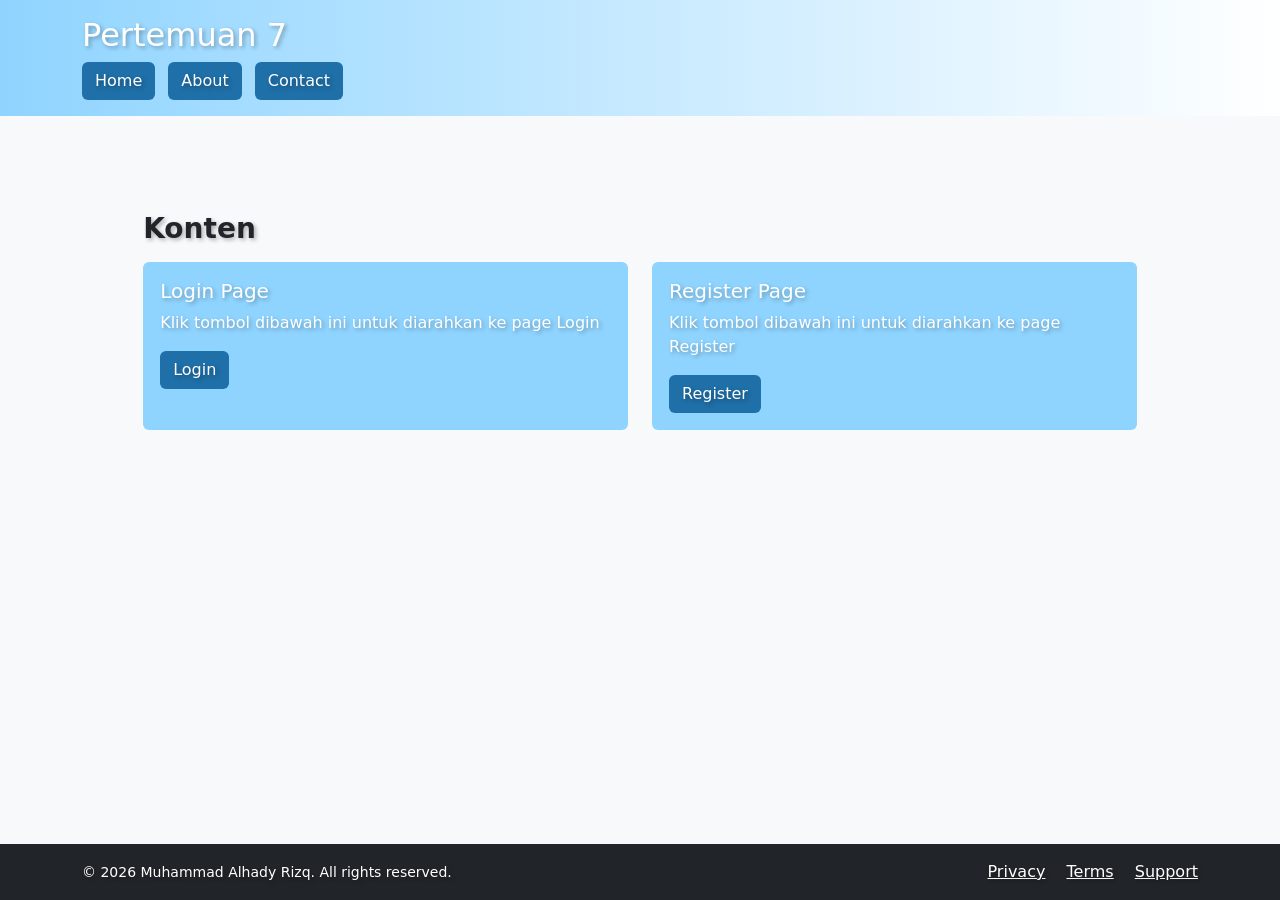
<file: index.html>
<!doctype html>
<html lang="en">
  <head>
    <meta charset="UTF-8" />
    <meta name="viewport" content="width=device-width, initial-scale=1" />
    <title>Bootstrap Layout</title>
    <!-- Bootstrap CSS -->
    <link
      href="https://cdn.jsdelivr.net/npm/bootstrap@5.3.3/dist/css/bootstrap.min.css"
      rel="stylesheet"
    />
    <link href="style.css" rel="stylesheet" />
  </head>
  <body class="bg-light">
    <!-- Header -->
    <header class="bg-blue-gradient text-white p-3">
      <div class="container">
        <h2 class="mb-0">Pertemuan 7</h2>
        <nav class="mt-2">
          <a href="#" class="btn bg-dark-blue text-white me-2">Home</a>
          <a href="#" class="btn bg-dark-blue text-white me-2">About</a>
          <a href="#" class="btn bg-dark-blue text-white">Contact</a>
        </nav>
      </div>
    </header>

    <!-- Main Content -->
    <div class="mt-5">
      <div class="d-flex justify-content-center">
        <!-- Konten -->
        <main class="mt-5">
          <h3 class="fw-bold mb-3">Konten</h3>
          <div class="row">
            <div class="col-md-6 mb-3">
              <div class="card bg-blue text-white h-100">
                <div class="card-body">
                  <h5 class="card-title">Login Page</h5>
                  <p class="card-text">
                    Klik tombol dibawah ini untuk diarahkan ke page Login
                  </p>
                  <a href="login.html" class="btn bg-dark-blue text-white"
                    >Login</a
                  >
                </div>
              </div>
            </div>
            <div class="col-md-6 mb-3">
              <div class="card bg-blue text-white h-70">
                <div class="card-body">
                  <h5 class="card-title">Register Page</h5>
                  <p class="card-text">
                    Klik tombol dibawah ini untuk diarahkan ke page Register
                  </p>
                  <a href="register.html" class="btn bg-dark-blue text-white"
                    >Register</a
                  >
                </div>
              </div>
            </div>
          </div>
        </main>
      </div>
    </div>

    <!-- Footer -->
    <footer class="bg-dark text-white py-3 align-bottom">
      <div class="container d-flex justify-content-between">
        <div>
          <small>© 2026 Muhammad Alhady Rizq. All rights reserved.</small>
        </div>
        <div>
          <a href="#" class="text-white me-3">Privacy</a>
          <a href="#" class="text-white me-3">Terms</a>
          <a href="#" class="text-white">Support</a>
        </div>
      </div>
    </footer>

    <!-- Bootstrap JS -->
    <script src="https://cdn.jsdelivr.net/npm/bootstrap@5.3.3/dist/js/bootstrap.bundle.min.js"></script>
  </body>
</html>
</file>
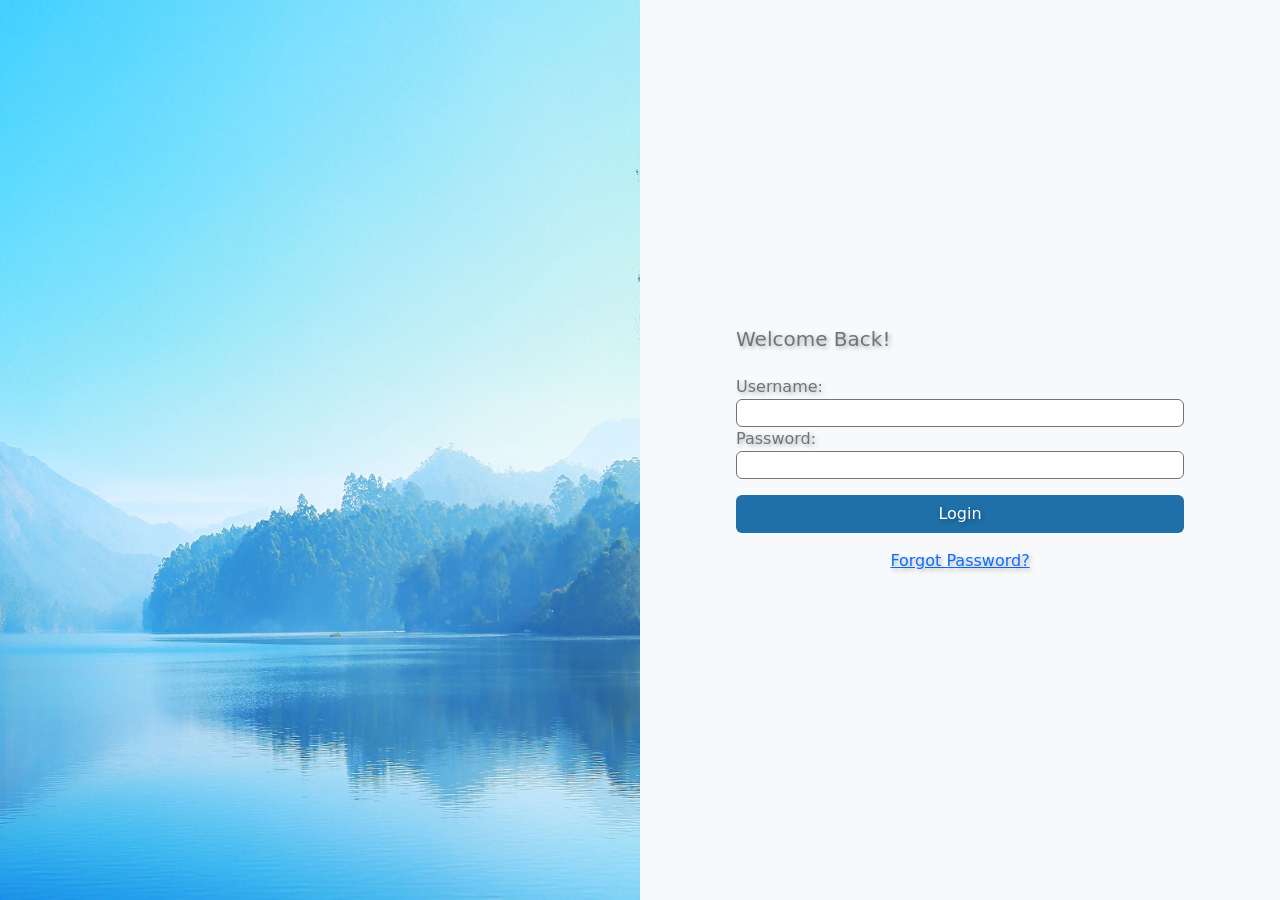
<file: login.html>
<!doctype html>
<html lang="en">
  <head>
    <meta charset="UTF-8" />
    <meta name="viewport" content="width=device-width, initial-scale=1" />
    <title>Bootstrap Layout</title>
    <!-- Bootstrap CSS -->
    <link
      href="https://cdn.jsdelivr.net/npm/bootstrap@5.3.3/dist/css/bootstrap.min.css"
      rel="stylesheet"
    />
    <link href="style.css" rel="stylesheet" />
  </head>
  <body class="bg-light justify-content-center d-flex flex-row">
    <div class="bg-blue w-50">
      <img
        src="peakpx.jpg"
        alt="Description of the image"
        width="100%"
        height="100%"
      />
    </div>
    <div class="bg-light w-50 d-flex align-items-center justify-content-center">
      <div class="card w-75 text-secondary bg-transparent border-0">
        <div class="card-body text-start d-grid gap-3">
          <h5 class="card-title">Welcome Back!</h5>
          <form>
            <label for="name">Username:</label><br />
            <input
              class="rounded-2 w-100 border-secondary border"
              type="text"
            /><br />
            <label for="name">Password:</label><br />
            <input
              class="rounded-2 w-100 border-secondary border"
              type="password"
            /><br />
          </form>
          <a href="login.html" class="btn bg-dark-blue text-white">Login</a>
          <a href="#" class="text-center">Forgot Password?</a>
        </div>
      </div>
    </div>
  </body>
</html>
</file>
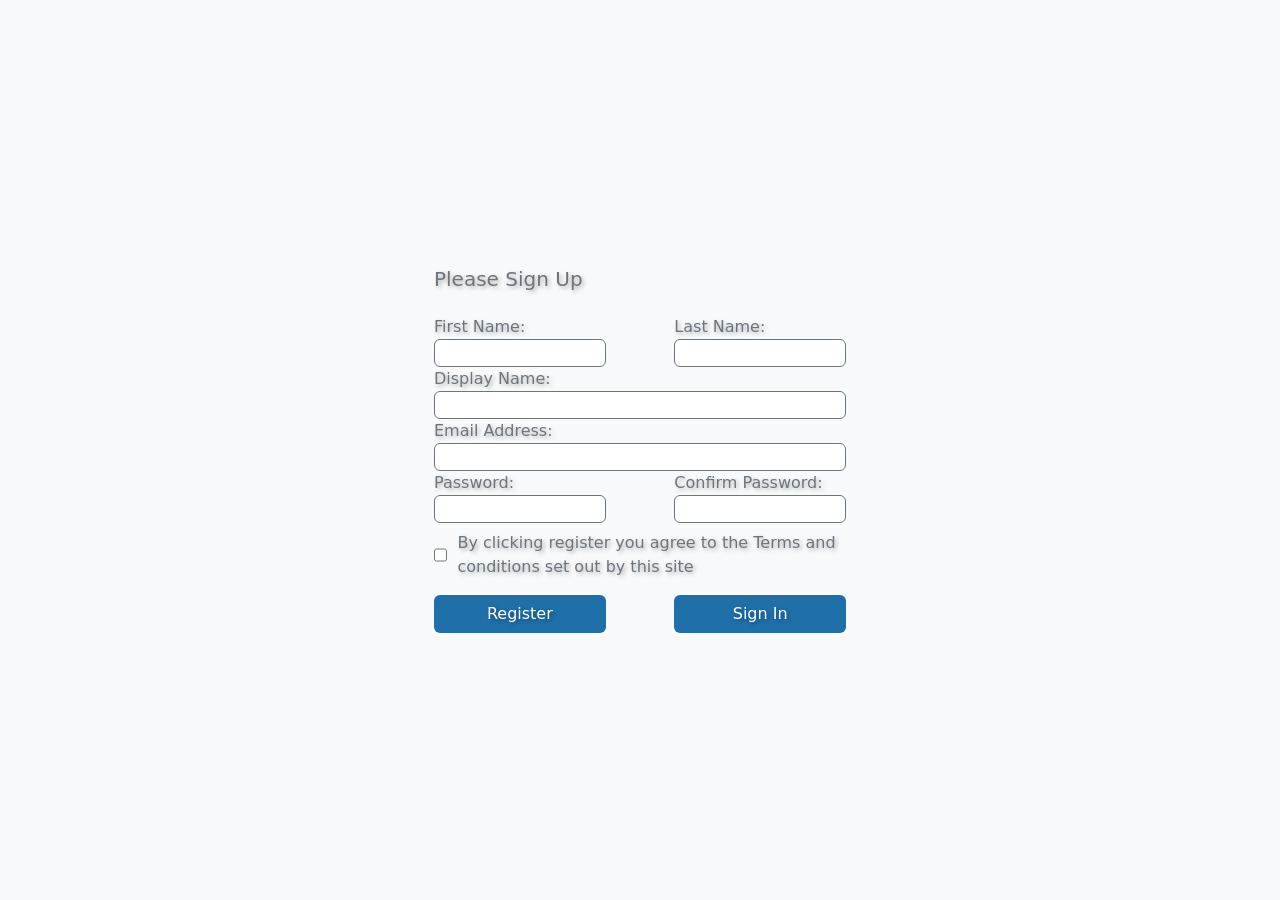
<file: register.html>
<!doctype html>
<html lang="en">
  <head>
    <meta charset="UTF-8" />
    <meta name="viewport" content="width=device-width, initial-scale=1" />
    <title>Bootstrap Layout</title>
    <!-- Bootstrap CSS -->
    <link
      href="https://cdn.jsdelivr.net/npm/bootstrap@5.3.3/dist/css/bootstrap.min.css"
      rel="stylesheet"
    />
    <link href="style.css" rel="stylesheet" />
  </head>
  <body class="bg-light justify-content-center d-flex flex-row">
    <div class="bg-light w-50 d-flex align-items-center justify-content-center">
      <div class="card text-secondary bg-transparent border-0">
        <div class="card-body text-start d-grid gap-3">
          <h5 class="card-title">Please Sign Up</h5>
          <form>
            <div class="d-flex justify-content-between">
              <div class="col-5">
                <label for="name">First Name:</label><br />
                <input
                  class="rounded-2 w-100 border-secondary border"
                  type="text"
                /><br />
              </div>
              <div class="col"></div>
              <div class="col-5">
                <label for="name">Last Name:</label><br />
                <input
                  class="rounded-2 w-100 border-secondary border"
                  type="text"
                /><br />
              </div>
            </div>
            <label for="name">Display Name:</label><br />
            <input
              class="rounded-2 w-100 border-secondary border"
              type="text"
            /><br />
            <label for="name">Email Address:</label><br />
            <input
              class="rounded-2 w-100 border-secondary border"
              type="password"
            /><br />
            <div class="d-flex justify-content-between">
              <div class="col-5">
                <label for="name">Password:</label><br />
                <input
                  class="rounded-2 w-100 border-secondary border"
                  type="password"
                /><br />
              </div>
              <div class="col"></div>
              <div class="col-5">
                <label for="name">Confirm Password:</label><br />
                <input
                  class="rounded-2 w-100 border-secondary border"
                  type="password"
                /><br />
              </div>
            </div>
            <div class="d-flex justify-content-between mt-2">
              <input
                type="checkbox"
                id="vehicle1"
                name="vehicle1"
                value="Bike"
              />
              <label for="vehicle1">
                By clicking register you agree to the Terms and<br />
                conditions set out by this site </label
              ><br />
            </div>
          </form>
          <div class="d-flex justify-content-between">
            <a href="login.html" class="col-5 btn bg-dark-blue text-white"
              >Register</a
            >
            <div class="col"></div>
            <a href="login.html" class="col-5 btn bg-dark-blue text-white"
              >Sign In</a
            >
          </div>
        </div>
      </div>
    </div>
  </body>
</html>
</file>
<file: style.css>
body {
  min-height: 100vh;
  display: flex;
  flex-direction: column;
  text-shadow: 2px 2px 4px rgba(0, 0, 0, 0.3);
}

.bg-blue-gradient {
  background: linear-gradient(to right, #8fd4ff, white);
  border-color: transparent;
}

.bg-blue-gradient-v {
  background: linear-gradient(to bottom, #8fd4ff, white);
  border-color: transparent;
}

.btn-primary,
.bg-blue {
  background: #8fd4ff;
  border-color: transparent;
}

.bg-dark-blue {
  background: #1f6fa8;
  border-color: transparent;
  transition: all 0.2s ease;
}

.bg-dark-blue:hover {
  transform: scale(1.05);
  background: #1f6fa8;
  border-color: transparent;
}

.btn-primary:hover {
  opacity: 50%;
  background: #8fd4ff;
  border-color: transparent;
}

footer {
  margin-top: auto;
}
</file>
